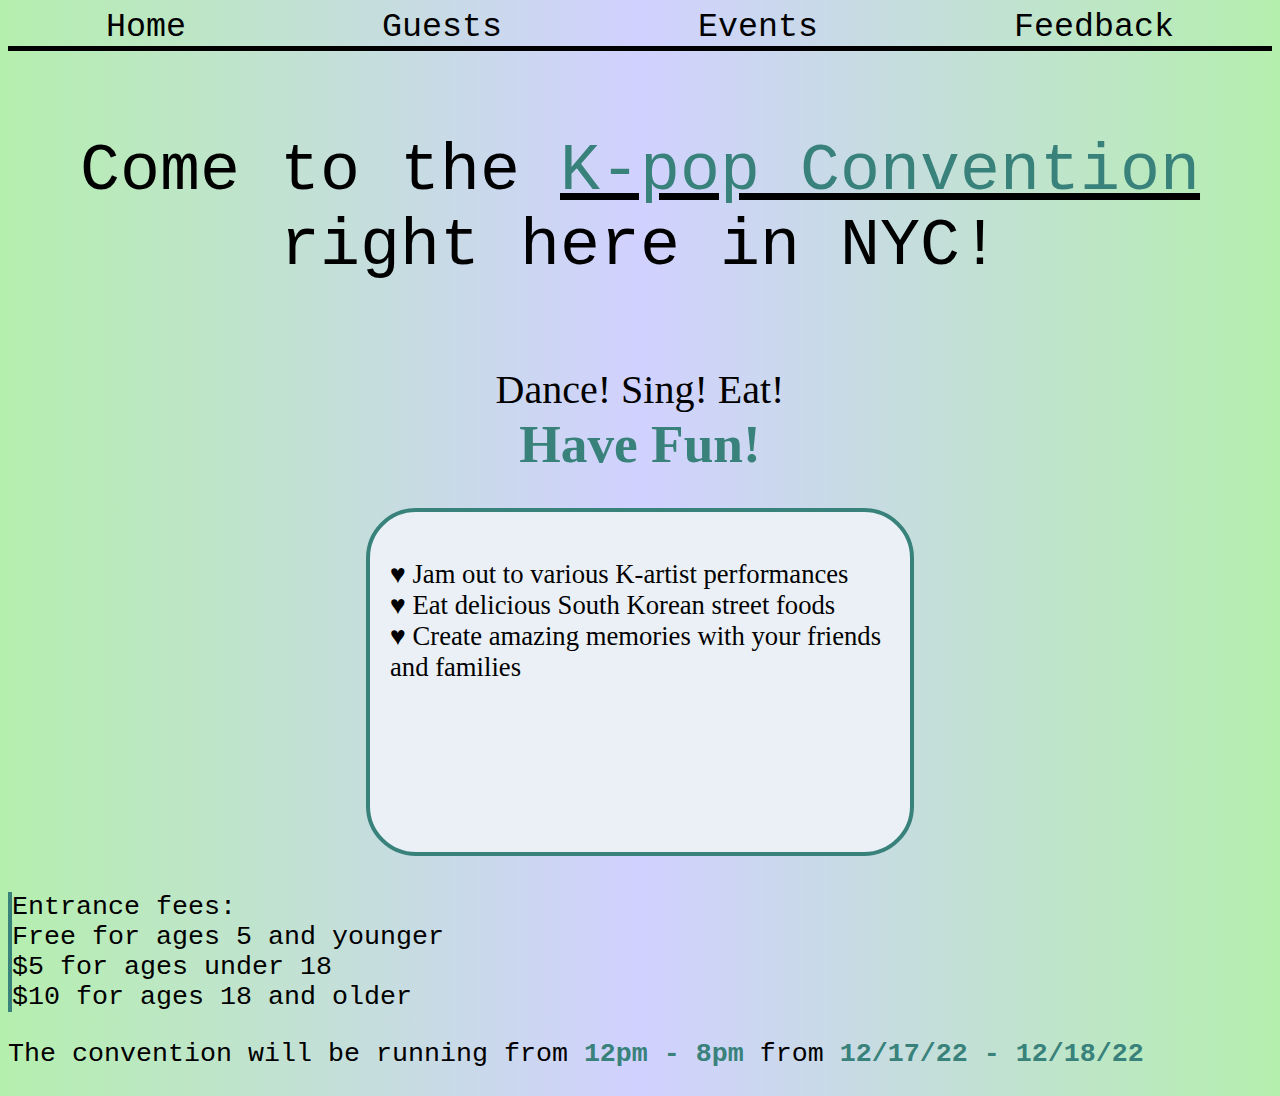
<file: index.html>
<!DOCTYPE html>
<html lang='en'>
<head>
    <meta charset='UTF-8'>
    <meta http-equiv='X-UA-Compatible' content='IE=edge'>
    <meta name='viewport' content='width=device-width, initial-scale=1.0'>
    <title>Home</title>
    <link rel='stylesheet' href='style.css'>
</head>
<body>
    <div id='navbar'>
        <a href='index.html'>Home</a>
        <a href='guests.html'>Guests</a>
        <a href='events.html'>Events</a>
        <a href='feedback.html'>Feedback</a>
    </div>
    <h1>Come to the <span id='convention'>K-pop Convention</span> right here in NYC!</h1>
    <h2>Dance! Sing! Eat! <br> <span id='fun'>Have Fun!</span></h2>
    <div id='activities'>
        <p>&#9829; Jam out to various K-artist performances 
            <br>&#9829; Eat delicious South Korean street foods<br>
            &#9829; Create amazing memories with your friends and families</p>
    </div>
    <br><br>
    <div id='fees'>
        <span id='top'>Entrance fees:</span><br>
        Free for ages 5 and younger<br>
        $5 for ages under 18<br>
        $10 for ages 18 and older<br>
    </div>
    <p id='dates'>The convention will be running from <span id='time'>12pm - 8pm</span> 
        from <span id='date'>12/17/22 - 12/18/22</span></p>
</body>
</html>
</file>
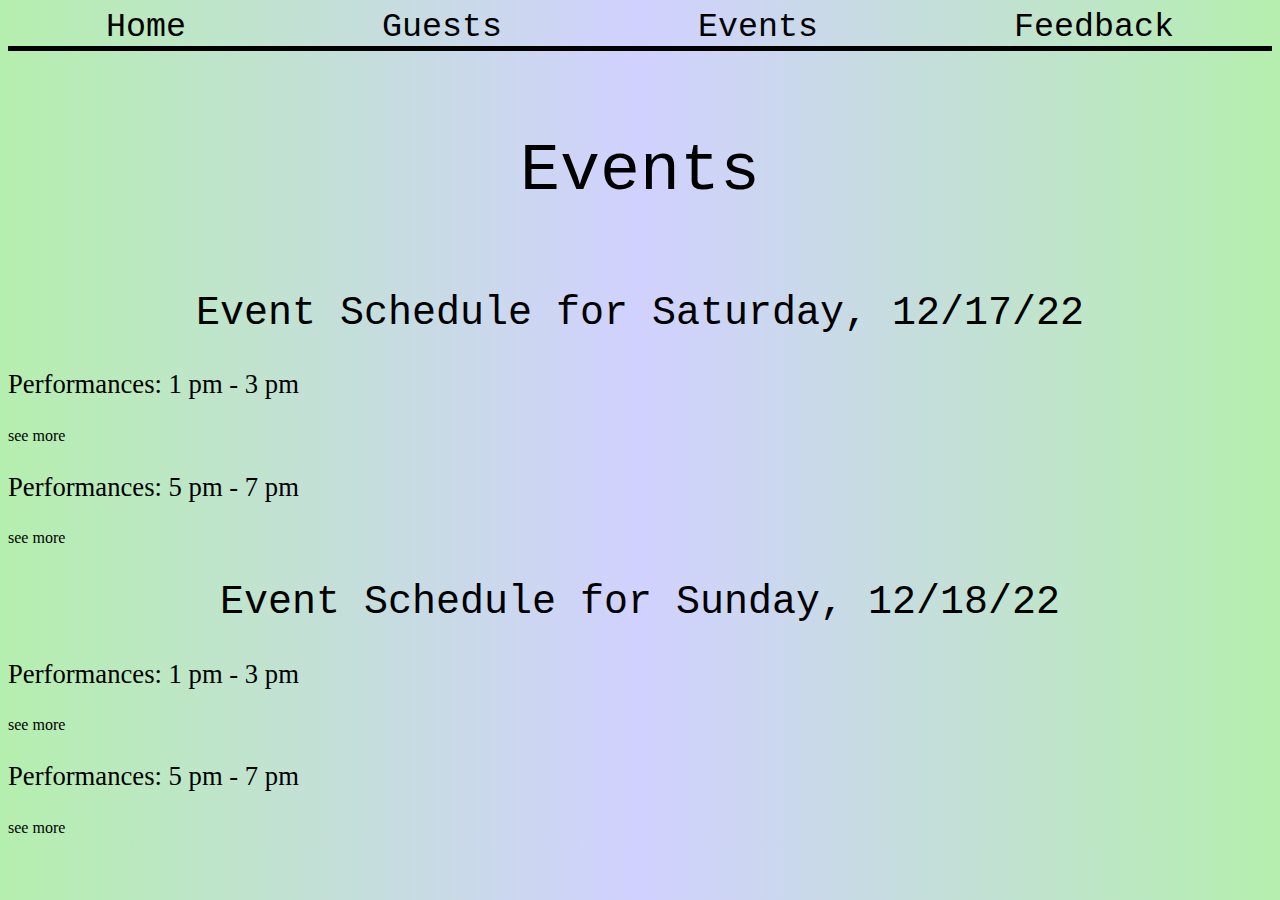
<file: events.html>
<!DOCTYPE html>
<html lang='en'>
<head>
    <meta charset='UTF-8'>
    <meta http-equiv='X-UA-Compatible' content='IE=edge'>
    <meta name='viewport' content='width=device-width, initial-scale=1.0'>
    <title>Events</title>
    <link rel='stylesheet' href='style.css'>
</head>
<body>
    <div id='navbar'>
        <a href='index.html'>Home</a>
        <a href='guests.html'>Guests</a>
        <a href='events.html'>Events</a>
        <a href='feedback.html'>Feedback</a>
    </div>
    <h1>Events</h1>
    <h2 class='schedule'>Event Schedule for Saturday, 12/17/22</h2>
    <p class='name'>Performances: 1 pm - 3 pm</p>
    <input type='checkbox' id='more8'>
    <div id='performances1'>
        <p class='act'> Artists performing:
            <br>• GOT7 <br>• TWICE <br>• NCT DREAM <br>• LOONA
            <br>Each group will preform for about 30 minutes
        </p>
    </div>
    <label class='learnBtn' for='more8'>see</label>
    <p class='name'>Performances: 5 pm - 7 pm</p>
    <input type='checkbox' id='more9'>
    <div id='performances2'>
        <p class='act'> Artists performing:
            <br>• BTS <br>• ITZY <br>• STRAYKIDS <br>• BLACKPINK
            <br>Each group will preform for about 30 minutes
        </p>
    </div>
    <label class='learnBtn' for='more9'>see</label>
    <h2 class='schedule'>Event Schedule for Sunday, 12/18/22</h2>
    <p class='name'>Performances: 1 pm - 3 pm</p>
    <input type='checkbox' id='more10'>
    <div id='performances3'>
        <p class='act'> Artists performing:
            <br>• Seventeen <br>• RED VELVET <br>• TXT <br>• G-IDLE
            <br>Each group will preform for about 30 minutes
        </p>
    </div>
    <label class='learnBtn' for='more10'>see</label>
    <p class='name'>Performances: 5 pm - 7 pm</p>
    <input type='checkbox' id='more11'>
    <div id='performances4'>
        <p class='act'> Artists performing:
            <br>• ASTRO <br>• LE SSERAFIM <br>• DAY6 <br>• EVERGLOW
            <br>Each group will preform for about 30 minutes
        </p>
    </div>
    <label class='learnBtn' for='more11'>see</label>
</body>
</html>
</file>
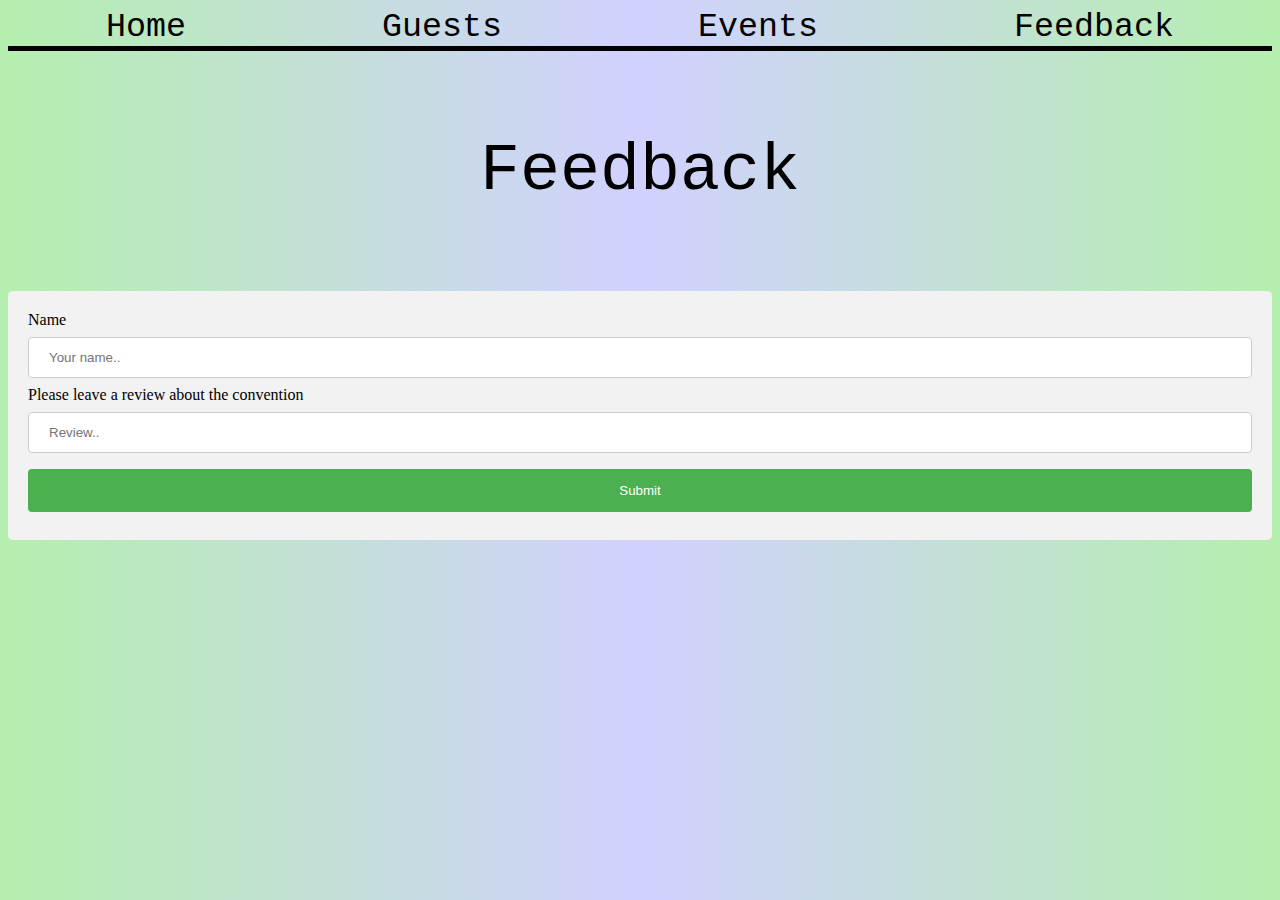
<file: feedback.html>
<!DOCTYPE html>
<html lang='en'>
<head>
    <meta charset='UTF-8'>
    <meta http-equiv='X-UA-Compatible' content='IE=edge'>
    <meta name='viewport' content='width=device-width, initial-scale=1.0'>
    <title>Feedback</title>
    <link rel='stylesheet' href='style.css'>
</head>
<body>
    <div id='navbar'>
        <a href='index.html'>Home</a>
        <a href='guests.html'>Guests</a>
        <a href='events.html'>Events</a>
        <a href='feedback.html'>Feedback</a>
    </div>
    <h1>Feedback</h1>
    <div id='form'>
        <form action='https://formspree.io/f/mwkzgbaw' method='POST'>
            <label for='name'>Name</label>
            <input type='text' name='name' placeholder='Your name..'>
            <label for='feedback'>Please leave a review about the convention</label>
            <input type='text' name='review' placeholder='Review..'>
            <input type='submit' value='Submit'>        
        </form>
    </div>
</body>
</html>
</file>
<file: style.css>
body {
    background-image: linear-gradient(to right, rgba(181, 239, 174, 1), rgba(209, 209, 255, 1), rgba(181, 239, 174, 1));
} 

#navbar {
    display: flex;
    justify-content:space-around;
    border-bottom: 5px black solid;
}

a {
    color: black;
    text-decoration: none;
    font: 25pt 'Courier New', Courier, monospace;
}

h1 {
    text-align: center;
    padding: 3%;
    font: 50pt 'Courier New', Courier, monospace;
}

#convention {
    color:rgb(56, 130, 123);
    text-decoration: 5pt underline black;
}

h2 {
    font: 30pt cursive;
    text-align: center;
}

#fun {
    font: bold 40pt cursive;
    color:rgb(56, 130, 123);
}

#activities {
    width: 500px;
    height: 300px;
    margin: auto; 
    padding: 20px;
    border: 4px solid rgb(56, 130, 123);
    border-radius: 50px;
    background-color: #EAF0F6;
    line-height: 80px;
    font: 20pt fantasy;
}

#fees {
    font: 20pt 'Courier New', Courier, monospace;
    border-left: 4px solid rgb(56, 130, 123);
}

#dates {
    font: 20pt 'Courier New', Courier, monospace;
}

#date, #time {
    color: rgb(56, 130, 123);
    font-weight: bold;
}

#pageIntro, h3, .schedule {
    font: 30pt 'Courier New', Courier, monospace;
}

.name {
    font: 20pt fantasy;
}

img {
    width: 100%;
    height: 100%;
}

.food, .items, .act {
    font: 15pt fantasy;
}

input[type=text], select {
    width: 100%;
    padding: 12px 20px;
    margin: 8px 0;
    display: inline-block;
    border: 1px solid #ccc;
    border-radius: 4px;
    box-sizing: border-box;
}
  
input[type=submit] {
width: 100%;
background-color: #4CAF50;
color: white;
padding: 14px 20px;
margin: 8px 0;
border: none;
border-radius: 4px;
cursor: pointer;
}
  
input[type=submit]:hover {
background-color: #45a049;
}

#form {
border-radius: 5px;
background-color: #f2f2f2;
padding: 20px;
}

#more, #more2, #more3, #more4, #more5, #more6, #more7, #more8, #more9, #more10, #more11 {
    position: absolute;
    right: 100vw;
}
  
#booth1, #booth2, #booth3, #booth4, #booth5, #shop1, #shop2, #performances1, #performances2, #performances3, #performances4 {
    display: none; 
}
  
label[for='more'], label[for='more2'], label[for='more3'], label[for='more4'], label[for='more5'], 
label[for='more6'], label[for='more7'], label[for='more8'], label[for='more9'], label[for='more10'], label[for='more11'] {
    -moz-appearance: button;
    appearance: button;
}
  
label[for='more']:after, label[for='more2']:after, label[for='more3']:after, label[for='more4']:after, 
label[for='more5']:after, label[for='more6']:after, label[for='more7']:after, label[for='more8']:after, 
label[for='more9']:after, label[for='more10']:after, label[for='more11']:after {
    content: ' more'
}
  
#more:checked~#booth1, #more2:checked~#booth2, #more3:checked~#booth3, #more4:checked~#booth4, 
#more5:checked~#booth5, #more6:checked~#shop1, #more7:checked~#shop2, #more8:checked~#performances1, 
#more9:checked~#performances2, #more10:checked~#performances3, #more11:checked~#performances4 {
    display: grid;
    grid-template-columns: 1fr 1fr 1fr;
    gap: 10px;
}
  
#more:checked~label[for='more']:after, #more2:checked~label[for='more2']:after, #more3:checked~label[for='more3']:after, 
#more4:checked~label[for='more4']:after, #more5:checked~label[for='more5']:after, #more6:checked~label[for='more6']:after, 
#more7:checked~label[for='more7']:after, #more8:checked~label[for='more8']:after, #more9:checked~label[for='more9']:after, 
#more10:checked~label[for='more10']:after, #more11:checked~label[for='more11']:after {
    content: ' less'
}
</file>
